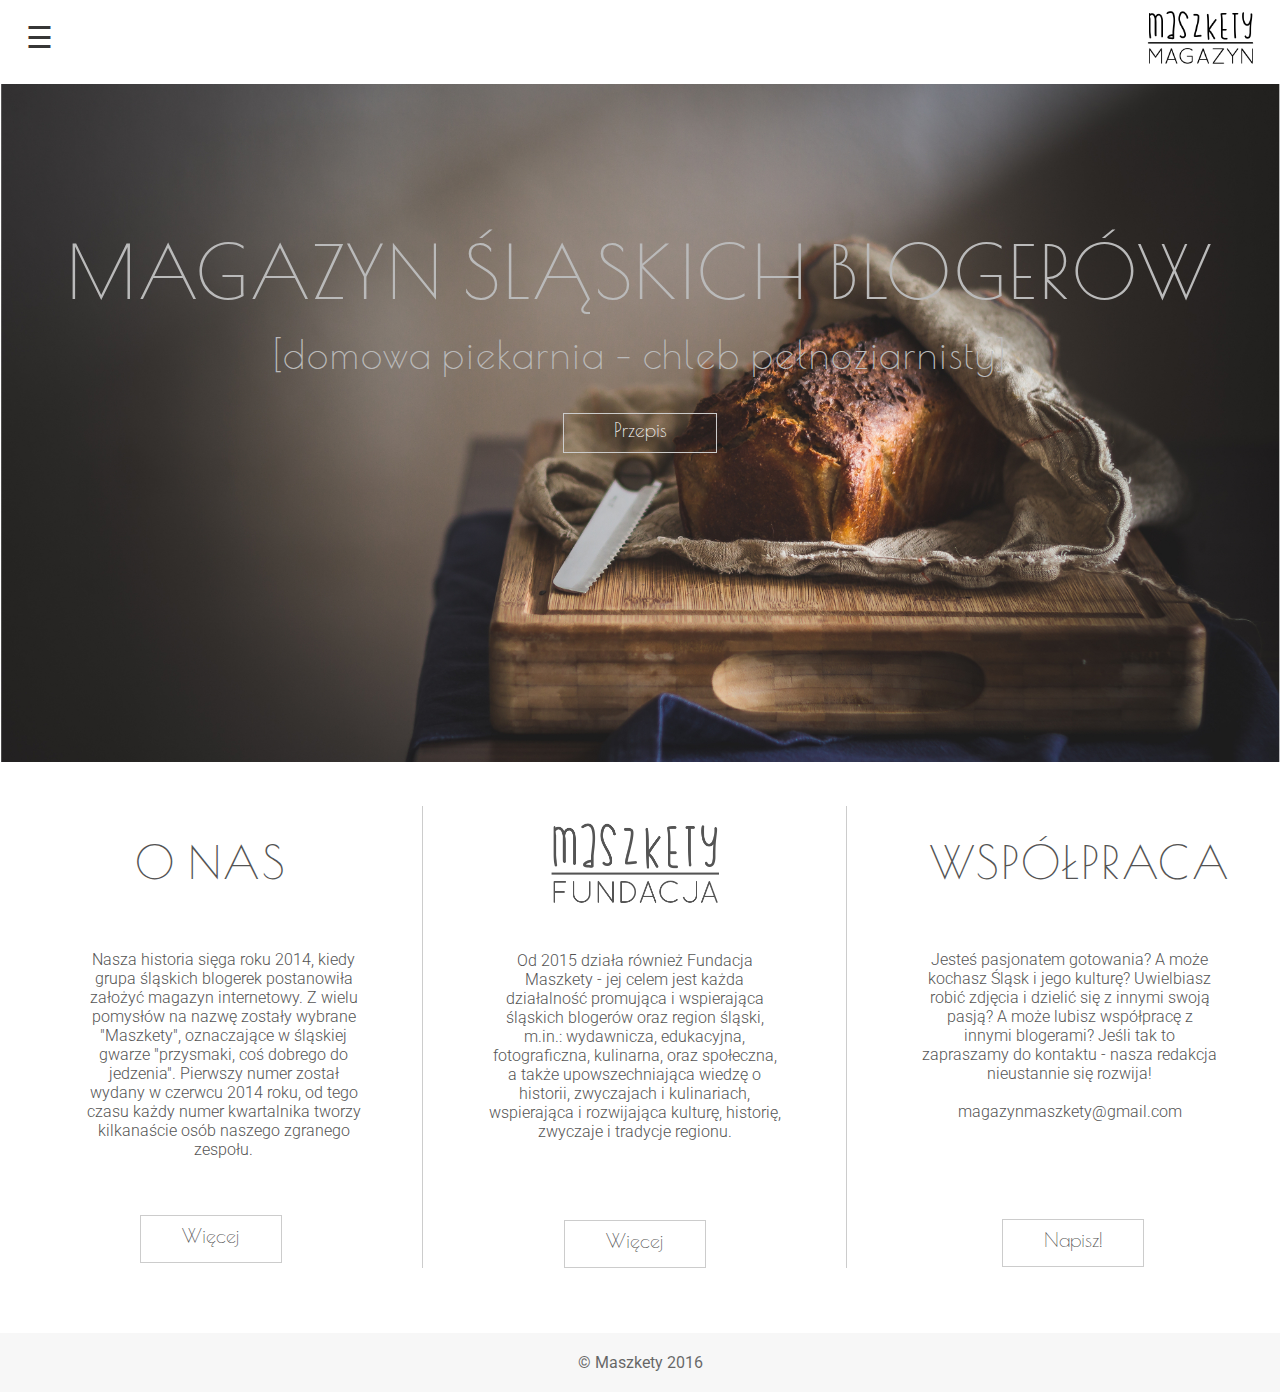
<file: index.html>
<!DOCTYPE html>
<html lang="pl-PL">
	<head>
		<meta charset="UTF-8">
		<title> Maszkety - magazyn śląskich blogerów </title>
		<meta name="description" content="Lokalne i sezonowe przepisy, a do tego co nieco o historii i kulturze Śląska.">
		<meta name="keywords" content="Magazyn Maszkety, Maszkety, śląscy blogerzy, Śląsk">
		<meta name="author" content="Katarzyna Godlewska">
		<link href='https://fonts.googleapis.com/css?family=Roboto:400,100,300,100italic,300italic,400italic&subset=latin,latin-ext,cyrillic' rel='stylesheet' type='text/css'>
		<link href='https://fonts.googleapis.com/css?family=Poiret+One|Lato&subset=latin,latin-ext' rel='stylesheet' type='text/css'>
		<link rel="stylesheet" href="index.css" type="text/css">
	</head>
	
	<body>

		<header id="header" role="banner">
		<div id="site-banner">
	
			<!-- Logo -->
			<div id="logo">
			<a class="site-logo" href="http://magazynmaszkety.pl" rel="home"><img src="images/logo.png" alt="logo"></a>

			</div>

			<!-- Menu główne -->

			<a href="javascript:void(0);" class="rwd-icon" onclick="responsiveFunction()">☰</a>
			<nav class="main-navigation">
			<ul class="main-menu" id="main-nav">
				
				<li class="menu-item1"><a href="link_main">Główna</a></li>
				<li class="menu-item2"><a href="link_magazine">Magazyn</a></li>
				<li class="menu-item3"><a href="link_fundation">Fundacja</a></li>
				<li class="menu-item4"><a href="link_blog">Blog </a></li>
				<li class="menu-item5"><a href="link_about">Zespół</a></li>
				<li class="menu-item6"><a href="mailto:magazynmaszkety@gmail.com">Kontakt</a></li>
				
				
			</ul>
			</nav>

			<!-- Menu social media -->
			<nav class="social-navigation">
			<ul class="social-menu">

				<li class="social-item2"><a href="link_instagram"><img src="images/icon_insta.png" alt="logo"></a></li>
				<li class="social-item3"><a href="mailto: magazynmaszkety@gmail.com"><img src="images/icon_mail.png" alt="logo"></a></li>
				<li class="social-item1"><a href="link_facebook"><img src="images/icon_fb.png" alt="logo"></a></li>
			</ul>
			</nav>


		
		</div>

		<script>
			function responsiveFunction() {
    			var x = document.getElementById("main-nav");
   				 if (x.className === "main-menu") {
       				 x.className += " responsive";} 

       			else {
       				 x.className = "main-menu";
   					 }
}
</script>
		</header>

		<!-- Zdjęcie oraz teksty na nim -->
		<div class="content">
			<div class="photo-content">
			<img id="background" src="images/background.jpg" alt="background">

			<p class="main-text"> 
			<span class="magazine-title">MAGAZYN ŚLĄSKICH BLOGERÓW </span>
			<br> 
			<br>

			<span class="recipie-title">[domowa piekarnia - chleb pełnoziarnisty]</span>
			
			<br>
			<br>
			<a href="link_recipie" class="recipie-button">Przepis</a>
			</p>
			</div>
		</div>

		<!-- Trzy kolumny -->

		<div class="content-columns">
		
			<div class="about">

				<p class="about-column">

				<span class="about-title">O NAS</span>
				<br>
				<br>
				<span class="about-text"> Nasza historia sięga roku 2014, kiedy grupa śląskich blogerek postanowiła założyć magazyn internetowy. Z wielu pomysłów na nazwę zostały wybrane "Maszkety", oznaczające w śląskiej gwarze "przysmaki, coś dobrego do jedzenia". Pierwszy numer został wydany w czerwcu 2014 roku, od tego czasu każdy numer kwartalnika tworzy kilkanaście osób naszego zgranego zespołu. </span>
				<br>
				<br>
				<a href="link_about" class="about-button">Więcej</a>

				</p>
			
			</div>

			<div class="fundation">
			
				<a class="fundation-logo" rel="home"><img src="images/logo_fundacja.png" alt="logo_fundacja"></a>

				<p class="fundation-text">

				Od 2015 działa również Fundacja Maszkety - jej celem jest każda działalność promująca i wspierająca śląskich blogerów oraz region śląski, m.in.: wydawnicza, edukacyjna, fotograficzna, kulinarna, oraz społeczna, a także upowszechniająca wiedzę o historii, zwyczajach i kulinariach, wspierająca i rozwijająca kulturę, historię, zwyczaje i tradycje regionu.
				<br>
				<br>
				<a href="link_fundation" class="fundation-button">Więcej</a>

				</p>

			</div>

			<div class="cooperation">
			
				<p class="cooperation-column">

				<span class="cooperation-title"> WSPÓŁPRACA </span>
				<br>
				<br>
				<span class="cooperation-text"> Jesteś pasjonatem gotowania? A może kochasz Śląsk i jego kulturę? Uwielbiasz robić zdjęcia i dzielić się z innymi swoją pasją? A może lubisz współpracę z innymi blogerami? Jeśli tak to zapraszamy do kontaktu - nasza redakcja nieustannie się rozwija! <br><br>
				magazynmaszkety@gmail.com </span>
				
				<br>
				<a href="mailto:magazynmaszkety@gmail.com" class="cooperation-button">Napisz!</a>

				</p>

			</div>

		</div>


		
	</body>

	<footer id="footer">
		<div id="site-footer">
			<nav class="footer-navigation">
			<ul class="footer-menu">
				
				<li class="footer-item1"><a href="link_main">Główna</a></li>
				<li class="footer-item2"><a href="link_magazine">Magazyn</a></li>
				<li class="footer-item3"><a href="link_fundation">Fundacja</a></li>
				<li class="footer-item4"><a href="link_blog">Blog </a></li>
				<li class="footer-item5"><a href="link_about">Zespół</a></li>
				<li class="footer-item6"><a href="link_contact">Kontakt</a></li>
			</ul>
			</nav>

			<p id="copyrights"> © Maszkety 2016 </p>
		</div>
	</footer>
	
</html>
</file>
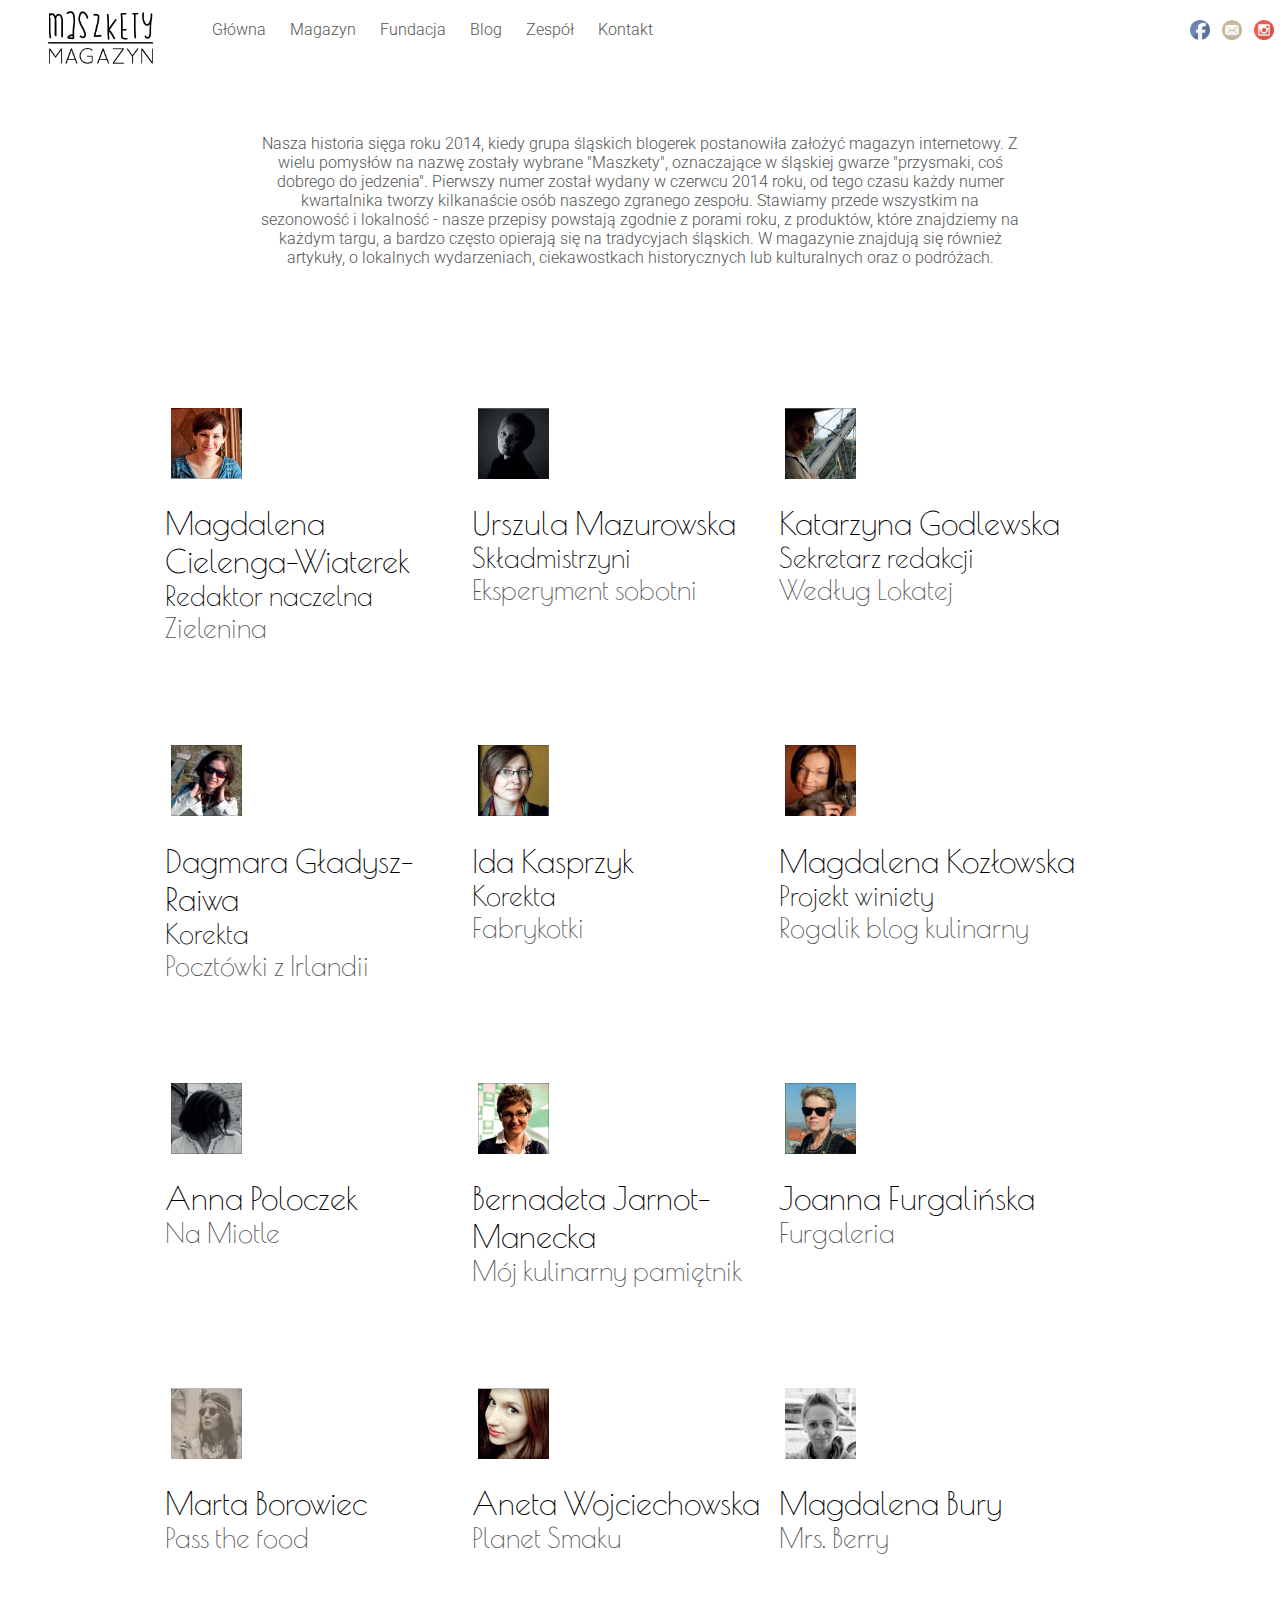
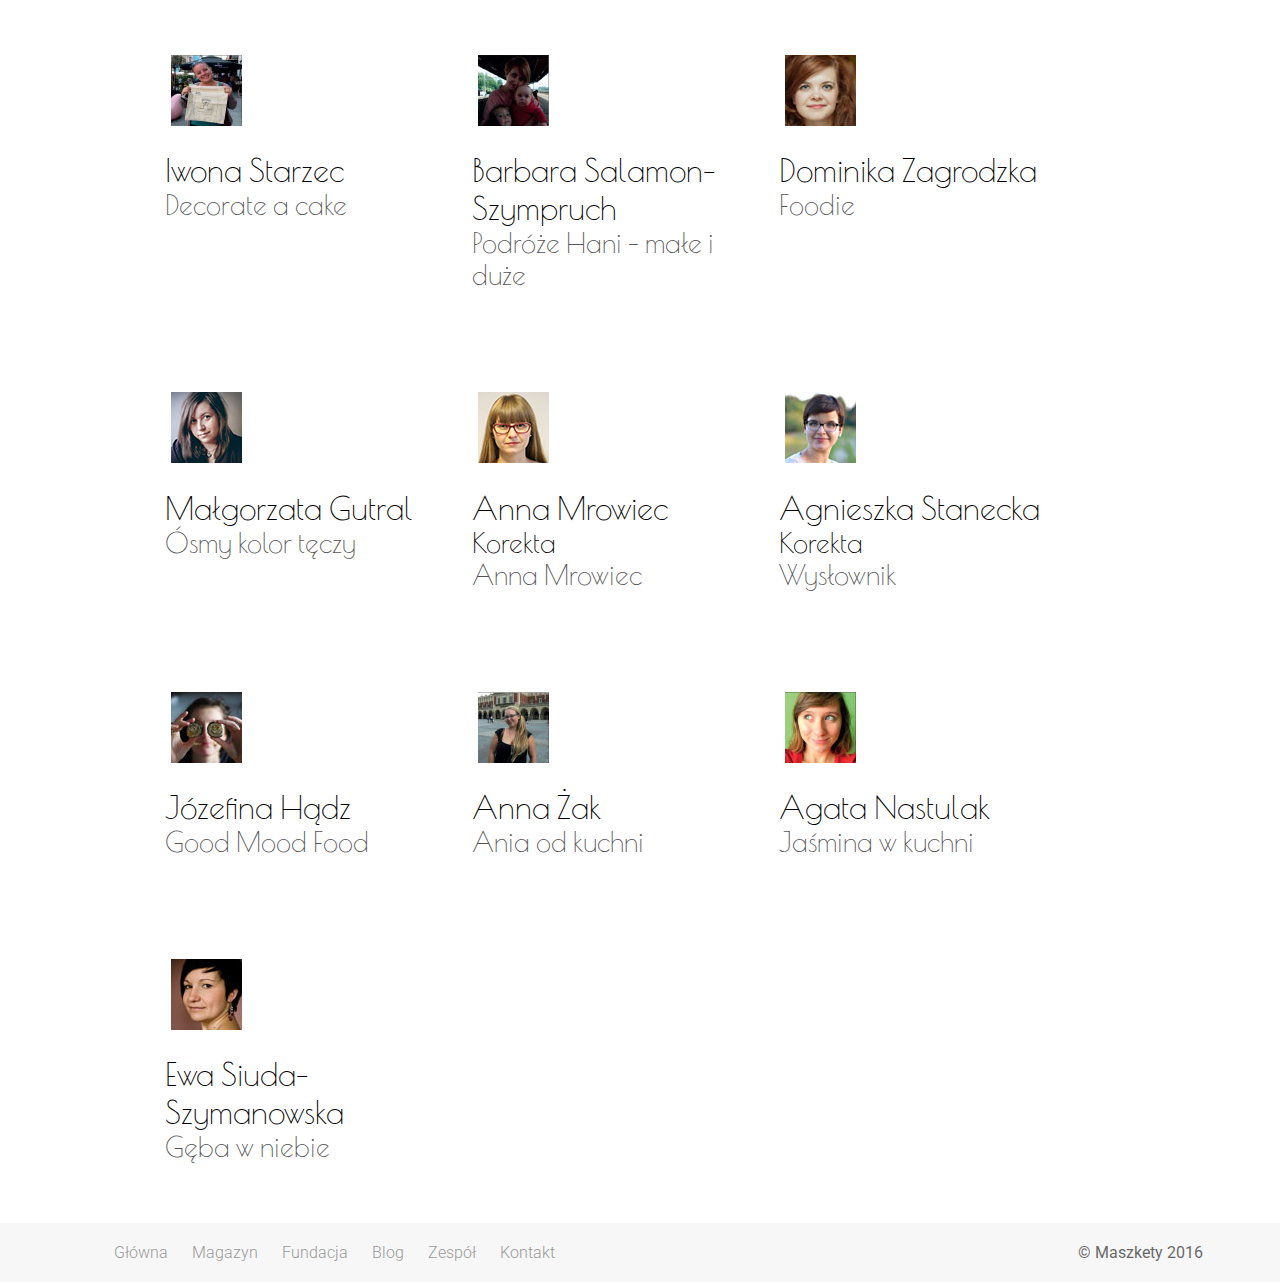
<file: about.html>
<!DOCTYPE html>
<html lang="pl-PL">
	<head>
		<meta charset="UTF-8">
		<title> Maszkety - magazyn śląskich blogerów </title>
		<meta name="description" content="Nasze numery.">
		<meta name="keywords" content="Magazyn Maszkety, Maszkety, śląscy blogerzy, Śląsk">
		<meta name="author" content="Katarzyna Godlewska">
		<link href='https://fonts.googleapis.com/css?family=Roboto:400,100,300,100italic,300italic,400italic&subset=latin,latin-ext,cyrillic' rel='stylesheet' type='text/css'>
		<link href='https://fonts.googleapis.com/css?family=Poiret+One|Lato&subset=latin,latin-ext' rel='stylesheet' type='text/css'>
		<link rel="stylesheet" href="about.css" type="text/css">
	</head>


	<body>

		<header id="header" role="banner">
		<div id="site-banner">
	
			<!-- Logo -->
			<div id="logo">
			<a class="site-logo" href="http://magazynmaszkety.pl" rel="home"><img src="images/logo.png" alt="logo"></a>

			</div>

			<!-- Menu główne -->

			<button class="rwd-icon" onclick="responsiveFunction()">☰</button>
			<nav class="main-navigation">
			<ul class="main-menu" id="main-nav">
				
				<li class="menu-item1"><a href="link_main">Główna</a></li>
				<li class="menu-item2"><a href="link_magazine">Magazyn</a></li>
				<li class="menu-item3"><a href="link_fundation">Fundacja</a></li>
				<li class="menu-item4"><a href="link_blog">Blog </a></li>
				<li class="menu-item5"><a href="link_about">Zespół</a></li>
				<li class="menu-item6"><a href="mailto:magazynmaszkety@gmail.com">Kontakt</a></li>
				
				
			</ul>
			</nav>

			<!-- Menu social media -->
			<nav class="social-navigation">
			<ul class="social-menu">

				<li class="social-item2"><a href="link_instagram"><img src="images/icon_insta.png" alt="logo"></a></li>
				<li class="social-item3"><a href="mailto: magazynmaszkety@gmail.com"><img src="images/icon_mail.png" alt="logo"></a></li>
				<li class="social-item1"><a href="link_facebook"><img src="images/icon_fb.png" alt="logo"></a></li>
			</ul>
			</nav>


		
		</div>

		<script>
			function responsiveFunction() {
    			var x = document.getElementById("main-nav");
   				 if (x.className === "main-menu") {
       				 x.className += " responsive";} 

       			else {
       				 x.className = "main-menu";
   					 }
			}
		</script>
		</header>

	<body>

	<div class="full-text">

		Nasza historia sięga roku 2014, kiedy grupa śląskich blogerek postanowiła założyć magazyn internetowy. Z wielu pomysłów na nazwę zostały wybrane "Maszkety", oznaczające w śląskiej gwarze "przysmaki, coś dobrego do jedzenia". Pierwszy numer został wydany w czerwcu 2014 roku, od tego czasu każdy numer kwartalnika tworzy kilkanaście osób naszego zgranego zespołu.
		Stawiamy przede wszystkim na sezonowość i lokalność - nasze przepisy powstają zgodnie z porami roku, z produktów, które znajdziemy na każdym targu, a bardzo często opierają się na tradycyjach śląskich. W magazynie znajdują się również artykuły, o lokalnych wydarzeniach, ciekawostkach historycznych lub kulturalnych oraz o podróżach. 
		
	</div>
	
	<div class="grid">

		<div class="bp-col-push-1-8 bp-col-1-4">

			<button class="image" onclick="toggleFunction('text-MagdaCW')"><img src="images/team/magda_cielenga.jpg" alt="Magda"></button>
		
			<h1 class="name"> Magdalena Cielenga-Wiaterek</h1>
			<h2 class="position"> Redaktor naczelna</h2>
			<a href="http://zielenina.blogspot.com" class="address">Zielenina</a>
			<p id="text-MagdaCW"> Gliwiczanka, Ślązaczka z dziada, pradziada. Wegetarianka od wielu lat. Prowadzi warsztaty kulinarne dla dzieci i dorosłych. </p>

		</div>

		<div class="bp-col-push-1-8 bp-col-1-4">

			<button class="image" onclick="toggleFunction('text-UlaM')"><img src="images/team/urszula.jpg" alt="Ula"></button>

			<h1 class="name"> Urszula Mazurowska</h1>
			<h2 class="position"> Składmistrzyni</h2>
			<a href="http://eksperymentsobotni.blox.pl/" class="address">Eksperyment sobotni </a>
			<p id="text-UlaM"> Wielbicielka zapachu farby drukarskiej, upcyclingu, ładnie wydanych książek oraz smaków nieoczywistych. </p>



		</div>

		<div class="bp-col-push-1-8 bp-col-1-4">

			<button class="image" onclick="toggleFunction('text-KasiaG')"><img src="images/team/katarzyna_griksa.jpg" alt="Kasia"></button>

			<h1 class="name"> Katarzyna Godlewska</h1>
			<h2 class="position"> Sekretarz redakcji</h2>

			<a href="http://wedlug-lokatej.blogspot.com" class="address">Według Lokatej </a>
			<p id="text-KasiaG">Miłośniczka dobrze parzonej kawy. Nie boi się wyzwań i lubi próbować nowych rzeczy, od azjatyckich potraw do sportów ekstremalnych. </p>

		</div>

	</div>

	<div class="grid">

		<div class="bp-col-push-1-8 bp-col-1-4">

			<button class="image" onclick="toggleFunction('text-DagaG')"><img src="images/team/Dagmara_gladysz.jpg" alt="Daga"></button>

			<h1 class="name"> Dagmara Gładysz-Raiwa </h1>
			<h2 class="position">Korekta </h2>
			<a href="http://pocztowkizirlandii.wordpress.com/" class="address">Pocztówki z Irlandii</a>
			<p id="text-DagaG"> Filolog, która została kucharzem.Z miłości wyemigrowała do Irlandii. Kocha, gotuje, haftuje, zaś w wolnych chwilach uczy Irlandczyków języka polskiego. </p>


		</div>

		<div class="bp-col-push-1-8 bp-col-1-4">

			<button class="image" onclick="toggleFunction('text-IdaK')"><img src="images/team/idakasprzyk.jpg" alt="Ida"></button>

			<h1 class="name"> Ida Kasprzyk </h1>
			<h2 class="position"> Korekta </h2>
			<a href="http://www.fabrykotki.pl/" class="address">Fabrykotki </a>
			<p id="text-IdaK"> Człowiek-orkiestra, czasami tylko gubi gdzieś dyrygenta. Maluje na koszulkach, rymuje, redaguje, fotografuje, śpiewa. Z wykształcenia polonistka, z wyboru mama, prywatnie leń i prostak. </p>


		</div>

		<div class="bp-col-push-1-8 bp-col-1-4">

			<button class="image" onclick="toggleFunction('text-MagdaK')"><img src="images/team/magdalena_kozlowska.jpg" alt="Magda"></button>

			<h1 class="name"> Magdalena Kozłowska </h1>
			<h2 class="position"> Projekt winiety </h2>
			<a href="http://www.rogalikblog.pl/" class="address">Rogalik blog kulinarny </a>
			<p id="text-MagdaK">Celebrowanie wspólnych posiłków to dla niej ważna część codziennego życia. Z wykształcenia magister sztuki, z zamiłowania fotograf, prywatnie szczęśliwa mama. </p>


		</div>
		

	</div>


	<div class="grid">

		<div class="bp-col-push-1-8 bp-col-1-4">

			<button class="image" onclick="toggleFunction('text-AniaP')"><img src="images/team/ania_poloczek.jpg" alt="Ania"></button>

			<h1 class="name"> Anna Poloczek </h1>
			<a href="http://namiotle.pl" class="address">Na Miotle </a>
			<p id="text-AniaP"> Ania to bohaterka naszego letniego numeru. Więcej informacji o jej pasjach znajdziecie na stronach magazynu. </p>


		</div>

		<div class="bp-col-push-1-8 bp-col-1-4">

			<button class="image" onclick="toggleFunction('text-Berni')"><img src="images/team/bernadetta.jpg" alt="Bernadeta"></button>

			<h1 class="name"> Bernadeta Jarnot-Manecka </h1>
			<a href="http://mojkulinarnypamietnik.blogspot.com/" class="address">Mój kulinarny pamiętnik </a>
			<p id="text-Berni">Gotuje, bo to jest coś, co sprawia, że życie nabiera barw. Największą radość sprawia jej, gdy córka po zjedzeniu całuje ją w policzek i mówi „Mami, to było pyszne”.</p>


		</div>

		<div class="bp-col-push-1-8 bp-col-1-4">

			<button class="image" onclick="toggleFunction('text-AsiaF')"><img src="images/team/furgalinska.jpg" alt="Asia"></button>

			<h1 class="name"> Joanna Furgalińska </h1>
			<a href="http://www.furgaleria.pl/blog" class="address">Furgaleria </a>
			<p id="text-AsiaF"> Urodzona w Katowicach autorka ilustracji do kilkudziesięciu książek. Wydała kilka autorskich książek dla dzieci oraz „Ślónsko godka – ilustrowany słownik dla Hanysów i Goroli”. </p>


		</div>



	</div>

	<div class="grid">

		<div class="bp-col-push-1-8 bp-col-1-4">

			<button class="image" onclick="toggleFunction('text-MartaB')"><img src="images/team/marta_borowiec.jpg" alt="Marta"></button>

			<h1 class="name"> Marta Borowiec </h1>
			<a href="http://pass-the-food.blogspot.com/" class="address">Pass the food </a>
			<p id="text-MartaB"> Marudzi ponad miarę, ale wszystko, co robi, stara się robić na 100%. Dzień bez koktajlu owocowego i kostki czekolady uważa za stracony.</p>


		</div>

		<div class="bp-col-push-1-8 bp-col-1-4">

			<button class="image" onclick="toggleFunction('text-AnetaW')"><img src="images/team/aneta_wojciechowska.jpg" alt="Aneta"></button>

			<h1 class="name"> Aneta Wojciechowska </h1>
			<a href="http://www.planeta-smaku.pl/" class="address">Planet Smaku</a>
			<p id="text-AnetaW">Nieustanna poszukiwaczka nowych smaków, miejsc i wrażeń. Przeciwniczka rutyny zarówno w życiu, jak i w kuchni. </p>


		</div>

		<div class="bp-col-push-1-8 bp-col-1-4">

			<button class="image" onclick="toggleFunction('text-MagdaB')"><img src="images/team/magdalena_scibor.jpg" alt="Magda"></button>

			<h1 class="name"> Magdalena Bury </h1>
			<a href="http://mrs-berry.blogspot.com/" class="address">Mrs. Berry </a>
			<p id="text-MagdaB">Z przypadku urzędniczka, z pasji fotograf kulinarny i szef własnej kuchni. Lubi eksperymenty kulinarne, ale o sprawdzonych przepisach nie zapomina i często do nich wraca. Nadmiernie używa (i spożywa!) orzechy i cynamon.</p>


		</div>


	</div>



	<div class="grid">

		<div class="bp-col-push-1-8 bp-col-1-4">

			<button class="image" onclick="toggleFunction('text-IwonaS')"><img src="images/team/iwona.jpg" alt="Iwona"></button>

			<h1 class="name"> Iwona Starzec </h1>
			<a href="http://decorate-a-cake.blogspot.com/" class="address">Decorate a cake </a>
			<p id="text-IwonaS"> Robi to, co kocha, i oddaje się temu bez reszty. Ma wiele marzeń, które ma w planach spełnić. Zawsze wesoła i uśmiechnięta, uwielbia ludzi, a oni uwielbiają ją! </p>


		</div>

		<div class="bp-col-push-1-8 bp-col-1-4">

			<button class="image" onclick="toggleFunction('text-Basia')"><img src="images/team/basia_szympruch.jpg" alt="Basia"></button>

			<h1 class="name"> Barbara Salamon-Szympruch </h1>
			<a href="http://www.podrozehani.pl/" class="address">Podróże Hani - małe i duże</a>
			<p id="text-Basia">Żona Kamila, mama Hani i Huberta. Zawodowo związana z turystyką, dlatego też w wolnych chwilach stara się pokazać dzieciakom wszystkie ciekawe miejsca w okolicy i nie tylko.</p>


		</div>

		<div class="bp-col-push-1-8 bp-col-1-4">

			<button class="image" onclick="toggleFunction('text-Dominika')"><img src="images/team/dominika_zagrodzka.jpg" alt="Dominika"></button>

			<h1 class="name"> Dominika Zagrodzka </h1>
			<a href="http://foodie.blog.onet.pl/" class="address">Foodie</a>
			<p id="text-Dominika"> Więcej czyta niż gotuje; zawsze gotowa do dyskusji o tym, co przed chwilą zjadła. Wielbicielka kruchego ciasta.</p>

		</div>

		
	</div>

	

	<div class="grid">

		<div class="bp-col-push-1-8 bp-col-1-4">

			<button class="image" onclick="toggleFunction('text-GosiaG')"><img src="images/team/gosiagutral.jpg" alt="Gosia"></button>

			<h1 class="name"> Małgorzata Gutral </h1>
			<a href="http://osmykolorteczy.blog.pl/" class="address">Ósmy kolor tęczy </a>
			<p id="text-GosiaG"> Niepoprawna marzycielka, kochająca dobrą książkę, kawę i zachody słońca nad morzem. Miłośniczka domowej, sezonowej kuchni i gotowania wspólnie z dziećmi. </p>


		</div>

		<div class="bp-col-push-1-8 bp-col-1-4">

			<button class="image" onclick="toggleFunction('text-AniaM')"><img src="images/team/annamrowiec.jpg" alt="Ania"></button>

			<h1 class="name"> Anna Mrowiec </h1>
			<h2 class="position">Korekta</h2>
			<a href="https://www.facebook.com/anna.mrowiec.969" class="address">Anna Mrowiec </a>
			<p id="text-AniaM">Lyszczanka, mieszka i pracuje w Zabrzu. Czyta, słucha, ogląda. W wolnych chwilach także piecze lub gotuje. </p>


		</div>

		<div class="bp-col-push-1-8 bp-col-1-4">

			<button class="image" onclick="toggleFunction('text-Agnieszka')"><img src="images/team/agnieszka_sanecka.jpg" alt="Agnieszka"></button>

			<h1 class="name"> Agnieszka Stanecka </h1>
			<h2 class="position">Korekta</h2>
			<a href="http://wyslownik.blogspot.com/" class="address">Wysłownik </a>
			<p id="text-Agnieszka">Człowiek o wielu twarzach: filolog, korektor, weganka, wielbicielka kotów, a po godzinach grafomanka i czytelniczka.</p>


		</div>


	</div>

	<div class="grid">

		<div class="bp-col-push-1-8 bp-col-1-4">

			<button class="image" onclick="toggleFunction('text-Jozefina')"><img src="images/team/jozefina.jpg" alt="Józefina"></button>

			<h1 class="name"> Józefina Hądz </h1>
			<a href="http://goodmoodfood-goodmoodfood.blogspot.com/" class="address">Good Mood Food </a>
			<p id="text-Jozefina">Matka dzieciom, żona mężowi. Mól książkowy i hummusożerca. Uwielbia zapach drożdży o poranku, kocha morze</p>


		</div>

		<div class="bp-col-push-1-8 bp-col-1-4">

			<button class="image" onclick="toggleFunction('text-AniaZ')"><img src="images/team/anna_labonska.jpg" alt="Ania"></button>

			<h1 class="name"> Anna Żak </h1>
			<a href="http://ania-od-kuchni.blog.pl/" class="address">Ania od kuchni </a>
			<p id="text-AniaZ">Jest wierną miłośniczką Śląska i Ślązaków oraz kultywuje na co dzień górnośląskie tradycje. Zwolenniczka kuchni smacznej, zdrowej i nieskomplikowanej.</p>


		</div>

		<div class="bp-col-push-1-8 bp-col-1-4">

			<button class="image" onclick="toggleFunction('text-AgataN')"><img src="images/team/agata.jpg" alt="Agata"></button>

			<h1 class="name"> Agata Nastulak </h1>
			<a href="http://dreamytaste.blogspot.com/" class="address">Jaśmina w kuchni </a>
			<p id="text-AgataN">Zainteresowana kuchniami świata, zwłaszcza indyjską. Miłośniczka zielonej herbaty i dobrej książki. Osoba skromna, zawsze uśmiechnięta i ciekawa świata. </p>


		</div>


	</div>

	<div class="grid">

		<div class="bp-col-push-1-8 bp-col-1-4">

			<button class="image" onclick="toggleFunction('text-EwaS')"><img src="images/team/ewa_siuda.jpg" alt="Ewa"></button>

			<h1 class="name"> Ewa Siuda-Szymanowska </h1>
			<a href="http://gebawniebie.blogspot.com/" class="address">Gęba w niebie </a>
			<p id="text-EwaS">Piecze, gotuje, pisze, śpiewa, odkrywa świat z małym człowiekiem. Uwielbia czekoladę i dobre filmy. </p>


		</div>

	</div>

	<script>
               function toggleFunction(textId){
                   var div = document.getElementById(textId);
                   
                   if (div.style.display =="inline-block"){
                       div.style.display = "none";
                       return;
                   }
                   div.style.display ="inline-block";
             }
           </script>


	</body>


	<footer id="footer">
		<div id="site-footer">
			<nav class="footer-navigation">
			<ul class="footer-menu">
				
				<li class="footer-item1"><a href="link_main">Główna</a></li>
				<li class="footer-item2"><a href="link_magazine">Magazyn</a></li>
				<li class="footer-item3"><a href="link_fundation">Fundacja</a></li>
				<li class="footer-item4"><a href="link_blog">Blog </a></li>
				<li class="footer-item5"><a href="link_about">Zespół</a></li>
				<li class="footer-item6"><a href="link_contact">Kontakt</a></li>
			</ul>
			</nav>

			<p id="copyrights"> © Maszkety 2016 </p>
		</div>
	</footer>


</html>
</file>
<file: index.css>
body {

	display: inline-block;
	margin: 0px;
	text-align: center;
	width: 100%;
	box-sizing: border-box;
	
}

/* Nagłówek */

#header {

	width: 100%;
	padding: 10 20;
	display: inline-block;
	clear: both;
	overflow: auto;
	box-sizing: border-box;

}

/* Logo */

	.logo, .main-navigation, .footer-navigation {

		display: inline-block;
		float: left;
	}

		.site-logo img {

			height: 80px;
			float: left;
			padding: 0 20px;
			display: inline-block;
	
		}

/* Menu główne*/

		.main-navigation ul {

			width: 100%;
			padding: 0;
			margin: 0;
			list-style: none;
			float: left;
			display: inline-block;
	
		}

		.rwd-icon {

			display: none;
		}

		.menu-item1, .menu-item2,
		.menu-item3, .menu-item4,
		.menu-item5, .menu-item6 {

			display: inline-block;
			float: left;
		}

			.menu-item1 a, .menu-item2 a,
			.menu-item3 a, .menu-item4 a,
			.menu-item5 a, .menu-item6 a {

				float: left;
				text-align: left;
				font-size: 100%;
				font-weight: 300;
				font-family: Roboto, sans-serif;
				color: #545454;
				padding: 20px 12px;
				text-decoration: none;
				display: inline-block;

			}

			.menu-item1 a:hover, .menu-item2 a:hover,
			.menu-item3 a:hover, .menu-item4 a:hover,
			.menu-item5 a:hover, .menu-item6 a:hover {

				color: #B4CED6;

			}

	@media only screen and (max-width: 1280px) {

		.logo, .site-logo img {

			float: right;
			padding: 0px;
		}

		.menu-item1, .menu-item2,
		.menu-item3, .menu-item4,
		.menu-item5, .menu-item6 {

			display: none;
		}

		.rwd-icon {

			float: left;
			display: block;
			margin-top: 2.2vh;
			margin-left: 2vw;
			text-decoration: none;
			color: #363636;
			font-size: 30px;
		}


		.main-menu.responsive {

			position: relative;

		}

		.main-menu.responsive .rwd-icon {

			position: absolute;
			right: 0;
			top: 0;
		}	

		.main-menu.responsive .menu-item1 {

			float: none;
			display: block;
			margin-left: -30px;
			
		}

		.main-menu.responsive .menu-item2,
		.main-menu.responsive .menu-item3,
		.main-menu.responsive .menu-item4,
		.main-menu.responsive .menu-item5,
		.main-menu.responsive .menu-item6 {

			float: none;
			display: block;
			margin-left: -30px;
		
		}

		.main-menu.responsive .menu-item1 a {

			display: block;
			text-align: left;
			bottom: 15px;
			margin-top: 60px;
			padding: 5px;
			

		}


		.main-menu.responsive .menu-item2 a,
		.main-menu.responsive .menu-item3 a,
		.main-menu.responsive .menu-item4 a,
		.main-menu.responsive .menu-item5 a,
		.main-menu.responsive .menu-item6 a {

			display: block;
			text-align: left;
			bottom: 15px;
			top: 10px;
			padding: 5px;
		}
		

	}

/*Menu social media */

	.social-navigation {
		float: right;
		display: inline-block;
	}

		.social-navigation ul {

			width: 100%;
			padding: 0;
			margin: 0;
			list-style: none;
			float: right;
			display: inline-block;
	
		}


		.social-item1, .social-item2,
		.social-item3 {

			display: inline-block;
			float: right;
		}


			.social-item1 a img, .social-item2 a img,
			.social-item3 a img {

				float: right;
				padding: 20px 6px;
				display: inline-block;
				height: 20px;

			}

	@media only screen and (max-width: 1280px) {

			.social-item1 a img, .social-item2 a img,
			.social-item3 a img {

				display: none;
			}
			}


/* Zdjęcie oraz napisy na nim */

	.photo-content {

		text-align: center;
		width: 100%;
		position: relative;
		box-sizing: border-box;
	}


		.photo-content #background{

			width: 100%;
			margin-right: -5px;
			margin-left: -5px;
			height: auto;
		}


		.main-text {
			position: absolute;
			top: 10vw;
			text-align: center;
			margin-left: auto;
			margin-right: auto;
			width: 100%;
		}

			.main-text span.magazine-title {

				font-weight: 300;
				font-family: Poiret One, sans-serif;
				color: #BABABA;
				letter-spacing: 0.2vw;
				word-wrap: break-word;
				font-size: 5.8vw;
			
			}

			.main-text span.recipie-title {

				font-size: 3vw;
				font-weight: 300;
				font-family: Poiret One, sans-serif;
				color: #BABABA;
				letter-spacing: 0.15vw;
				word-wrap: break-word;
			}


			/* Przycisk do przepisu*/

			.main-text .recipie-button {

				display: inline-block;
				border: 0.1vw solid #cccccc;
				font-family: Poiret One, sans-serif;
				height: 2.2vw;
				width: 10vw;
				text-align: center;
	            padding: 0.4vw 0.9vw;
	            margin-top: 2vh;

			}

			.main-text a.recipie-button {

				text-decoration: none;
				color: #FFFFFF;
				font-size: 1.5vw;
			}

			.main-text a.recipie-button:hover {

				background-color: #CCCCCC;
				filter:alpha(opacity=60); /*IE*/
				opacity: 0.6;
	            -moz-opacity:0.6; /*Old MF*/
			}


	/* Trzy kolumny */

	.content-columns {

		margin-top: 40px;
		width: 100%;
		margin-bottom: 20px;
	}

		/* O nas */

		.about {

			position: relative;
			float: left;
			display: inline-block;
			width: 33%;
		}



		.about-column .about-title {

				width: 60%;
				font-family: Poiret One, sans-serif;
				font-size: 45px;
				text-align: center;
				margin-top: 40px;
				letter-spacing: 2px;
				font-weight: 300;
				line-height: 80px;
				color: #545454;


			}

			.about-text {

				width: 68%;
				margin-left: 80px;
				margin-top: 30px;
				text-align: center;
				font-family: Roboto, sans-serif;
				font-size: 16px;
				font-weight: 300;
				display: block;
				color: #545454;
			}

			/* Przycisk do Zespół*/

			.about-column .about-button {

				display: inline-block;
				border: 1px solid #cccccc;
				font-family: Poiret One, sans-serif;
				height: 30px;
				width: 120px;
				text-align: center;
	            padding: 8px 10px;
	            margin-top: 20px;
			}

			.about-column a.about-button {

				text-decoration: none;
				color: #545454;
				font-size: 20px;
			}

			.about-column a.about-button:hover {

				background-color: #CCCCCC;
				filter:alpha(opacity=60); /*IE*/
				opacity: 0.6;
	            -moz-opacity:0.6; /*Old MF*/
			}



		/* Fundacja */

		.fundation {

			position: relative;
			float: left;
			border-top: none;
			border-left: 1px solid #CCCCCC;
			border-bottom: none;
			border-right: 1px solid #CCCCCC;
			display: inline-block;
			width: 33%;
		
		}

			.fundation-logo img {

				margin: auto;
				width: 60%;

			}


			.fundation-text {

				width: 70%;
				margin: auto;
				text-align: center;
				font-family: Roboto, sans-serif;
				font-size: 16px;
				font-weight: 300;
				color: #545454;
				margin-top: 15px;

			}

			/* Przycisk do Fundacja*/

			.fundation-text .fundation-button {

				display: inline-block;
				border: 1px solid #cccccc;
				font-family: Poiret One, sans-serif;
				height: 30px;
				width: 120px;
				text-align: center;
	            padding: 8px 10px;
	            margin-top: 60px;

			}

			.fundation-text a.fundation-button {

				text-decoration: none;
				color: #545454;
				font-size: 20px;
			}

			.fundation-text a.fundation-button:hover {

				background-color: #CCCCCC;
				filter:alpha(opacity=60); /*IE*/
				opacity: 0.6;
	            -moz-opacity:0.6; /*Old MF*/
			}


		/* Współpraca */

		.cooperation {

			position: relative;
			float: left;
			display: inline-block;
			width: 33%;
		}

			.cooperation-column .cooperation-title {

				width: 60%;
				font-family: Poiret One, sans-serif;
				font-size: 45px;
				text-align: center;
				margin-top: 40px;
				letter-spacing: 2px;
				font-weight: 300;
				line-height: 80px;
				color: #545454;
				margin-left: 45px;


			}

			.cooperation-text {

				width: 70%;
				margin-left: 75px;
				text-align: center;
				font-family: Roboto, sans-serif;
				font-size: 16px;
				font-weight: 300;
				display: block;
				color: #545454;
				margin-top: 30px;
			}

			/* Przycisk do Współpraca*/

			.cooperation-column .cooperation-button {

				display: inline-block;
				border: 1px solid #cccccc;
				font-family: Poiret One, sans-serif;
				height: 30px;
				width: 120px;
				text-align: center;
	            padding: 8px 10px;
	            margin-top: 80px;
	            margin-left: 30px;

			}

			.cooperation-column a.cooperation-button {

				text-decoration: none;
				color: #545454;
				font-size: 20px;
			}

			.cooperation-column a.cooperation-button:hover {

				background-color: #CCCCCC;
				filter:alpha(opacity=60); /*IE*/
				opacity: 0.6;
	            -moz-opacity:0.6; /*Old MF*/
			}

	@media only screen and (max-width: 1255px) {

		.fundation {

			border-right: none;
		}
	}

	@media only screen and (max-width: 1280px) {

		.content-column {

			width: 80%;
		}
	}			




			/* Stopka */

		#footer {

			width: 100%;
			display: inline-block;
			clear: both;
			overflow: auto;
			box-sizing: border-box;
			margin-top: 50px;
			background-color: #F2F2F2;
			filter:alpha(opacity=60); /*IE*/
			opacity: 0.6;
	        -moz-opacity:0.6; /*Old MF*/

		}

			.footer-navigation ul {

				width: 100%;
				padding: 0;
				margin: 0 0 0 8vw;
				margin:;
				list-style: none;
				float: left;
				display: inline-block;
	
			}


				.footer-item1, .footer-item2,
				.footer-item3, .footer-item4,
				.footer-item5, .footer-item6 {

					display: inline-block;
					float: left;
				}

				.footer-item1 a, .footer-item2 a,
				.footer-item3 a, .footer-item4 a,
				.footer-item5 a, .footer-item6 a {

					float: left;
					text-align: left;
					font-size: 100%;
					font-weight: 300;
					font-family: Roboto, sans-serif;
					color: #545454;
					padding: 20px 12px;
					text-decoration: none;
					display: inline-block;

				}

				.footer-item1 a:hover, .footer-item2 a:hover,
				.footer-item3 a:hover, .footer-item4 a:hover,
				.footer-item5 a:hover, .footer-item6 a:hover {

					color: #8AA3AB;

				}

			#copyrights {

				float: right;
				font-family: Roboto, sans-serif;
				margin-right: 6vw;
				margin-top: 20px;
			}

		@media only screen and (max-width: 1280px) {

			.footer-item1, .footer-item2,
			.footer-item3, .footer-item4,
			.footer-item5, .footer-item6 {

				display: none;

			}

			#copyrights {

				text-align: center;
				margin: 20px 0;
				float: none;
			}

		}
</file>
<file: about.css>
html {

	min-height: 100%;
	margin: 0;
	box-sizing: border-box;
}

body {

	display: inline-block;
	margin: 0;
	text-align: center;
	width: 100%;
	box-sizing: border-box;
	
}

/* Nagłówek */

#header {

	width: 100%;
	padding: 10 20;
	display: inline-block;
	clear: both;
	overflow: auto;
	box-sizing: border-box;

}

/* Logo */

	.logo, .main-navigation, .footer-navigation {

		display: inline-block;
		float: left;
	}

		.site-logo img {

			height: 80px;
			float: left;
			padding: 0 20px;
			display: inline-block;
	
		}

/* Menu główne*/

		.main-navigation ul {

			width: 100%;
			padding: 0;
			margin: 0;
			list-style: none;
			float: left;
			display: inline-block;
	
		}

		.rwd-icon {

			display: none;
		}

		.menu-item1, .menu-item2,
		.menu-item3, .menu-item4,
		.menu-item5, .menu-item6 {

			display: inline-block;
			float: left;
		}

			.menu-item1 a, .menu-item2 a,
			.menu-item3 a, .menu-item4 a,
			.menu-item5 a, .menu-item6 a {

				float: left;
				text-align: left;
				font-size: 100%;
				font-weight: 300;
				font-family: Roboto, sans-serif;
				color: #545454;
				padding: 20px 12px;
				text-decoration: none;
				display: inline-block;

			}

			.menu-item1 a:hover, .menu-item2 a:hover,
			.menu-item3 a:hover, .menu-item4 a:hover,
			.menu-item5 a:hover, .menu-item6 a:hover {

				color: #B4CED6;

			}

	@media only screen and (max-width: 1260px) {

		.logo, .site-logo img {

			float: right;
			padding: 0px;
		}

		.menu-item1, .menu-item2,
		.menu-item3, .menu-item4,
		.menu-item5, .menu-item6 {

			display: none;
		}


		.rwd-icon {

			float: left;
			display: block;
			margin-top: 2.2vh;
			margin-left: 2vw;
			text-decoration: none;
			color: #363636;
			font-size: 30px;
			background-color: #ffffff;
			border: none;
		}


		.main-menu.responsive {

			position: relative;

		}

		.main-menu.responsive .rwd-icon {

			position: absolute;
			right: 0;
			top: 0;
		}	

		.main-menu.responsive .menu-item1 {

			float: none;
			display: block;
			margin-left: -30px;
			
		}

		.main-menu.responsive .menu-item2,
		.main-menu.responsive .menu-item3,
		.main-menu.responsive .menu-item4,
		.main-menu.responsive .menu-item5,
		.main-menu.responsive .menu-item6 {

			float: none;
			display: block;
			margin-left: -30px;
		
		}

		.main-menu.responsive .menu-item1 a {

			display: block;
			text-align: left;
			bottom: 15px;
			margin-top: 60px;
			padding: 5px;
			

		}


		.main-menu.responsive .menu-item2 a,
		.main-menu.responsive .menu-item3 a,
		.main-menu.responsive .menu-item4 a,
		.main-menu.responsive .menu-item5 a,
		.main-menu.responsive .menu-item6 a {

			display: block;
			text-align: left;
			bottom: 15px;
			top: 10px;
			padding: 5px;
		}
		

	}

/*Menu social media */

	.social-navigation {
		float: right;
		display: inline-block;
	}

		.social-navigation ul {

			width: 100%;
			padding: 0;
			margin: 0;
			list-style: none;
			float: right;
			display: inline-block;
	
		}


		.social-item1, .social-item2,
		.social-item3 {

			display: inline-block;
			float: right;
		}


			.social-item1 a img, .social-item2 a img,
			.social-item3 a img {

				float: right;
				padding: 20px 6px;
				display: inline-block;
				height: 20px;

			}

	@media only screen and (max-width: 1260px) {

			.social-item1 a img, .social-item2 a img,
			.social-item3 a img {

				display: none;
			}
			}


		.full-text {

			width: 60%;
			margin: auto;
			font-family: Roboto, sans-serif;
			font-weight: 300;
			margin-top: 50px;
			margin-bottom: 50px;
			color: #545454;
		}



/* Grid */

		.grid {

			display: block;
		}

		.grid:after {

			content: "";
			display: table;
			clear: both;
		}

		.grid [class*="col-"] {

			vertical-align: top;
			padding-left: 5px;
			padding-right: 5px;
			box-sizing: border-box;
			-webkit-box-sizing: border-box; /* iOS <= 4 i Android <= 2.3 */
			-moz-box-sizing: border-box; /* MF */
			display: block;
		}


		.col-1-1 {  width: 100%;
				 	float: none; }

		.col-1-2 {  width: 50%;
					float: left; }

		.col-1-3 { 	width: 33.33%;
					float: left; }

		.col-1-4 { 	width: 24%;
					float: left; }

		.col-1-8 {  width: 12.5%;
					float: left; }

		.col-2-3 {  width: 66.66%;
					float: left; }

		.col-3-4 {  width: 75%;
					float: left; }


		[class*="col-push-"] { position: relative; }

		.col-push-1-1 { left: 100%; }
		.col-push-1-2 { left: 50%; }
		.col-push-1-3 { left: 33.333333%; }
		.col-push-1-4 { left: 25%; }
		.col-push-1-8 { left: 12.5%; }
		.col-push-2-3 { left: 66.666666%; }
		.col-push-3-4 { left: 75%; }

		[class*="col-pull-"] { position: relative; }

		.col-pull-1-1 { right: 100%; }
		.col-pull-1-2 { right: 50%; }
		.col-pull-1-3 { right: 33.333333%; }
		.col-pull-1-4 { right: 25%; }
		.col-pull-1-8 { right: 12.5%; }
		.col-pull-2-3 { right: 66.666666%; }
		.col-pull-3-4 { right: 75%; }



		@media only screen and (min-width: 1260px)
		{
			.bp-col-1-1 {  width: 100%;
				 	float: none; }

			.bp-col-1-2 {  width: 50%;
					float: left; }

			.bp-col-1-3 { 	width: 33.33%;
					float: left; }

			.bp-col-1-4 { 	width: 24%;
					float: left; }

			.bp-col-1-8 {  width: 12.5%;
					float: left; }

			.bp-col-2-3 {  width: 66.66%;
					float: left; }

			.bp-col-3-4 {  width: 75%;
					float: left; }


			.bp-col-push-1-1 { left: 100%; }
			.bp-col-push-1-2 { left: 50%; }
			.bp-col-push-1-3 { left: 33.333333%; }
			.bp-col-push-1-4 { left: 25%; }
			.bp-col-push-1-8 { left: 12.5%; }
			.bp-col-push-2-3 { left: 66.666666%; }
			.bp-col-push-3-4 { left: 75%; }

			.bp-col-pull-1-1 { right: 100%; }
			.bp-col-pull-1-2 { right: 50%; }
			.bp-col-pull-1-3 { right: 33.333333%; }
			.bp-col-pull-1-4 { right: 25%; }
			.bp-col-pull-1-8 { right: 12.5%; }
			.bp-col-pull-2-3 { right: 66.666666%; }
			.bp-col-pull-3-4 { right: 75%; }



			.name {


			float: none;
			text-align: none;
			font-family: Poiret One, sans-serif;
			font-weight: 300;
			font-size: calc(10px + 1.7vw);
			margin-bottom: 0;
			clear: both;

		}

		}


		[class*="col-push-"] .image {

			float: left;
			clear: both;
			margin-top: 10vh;
			background-color: #ffffff;
			border: none;
			
		}

		.name {


			float: left;
			text-align: left;
			font-family: Poiret One, sans-serif;
			font-weight: 300;
			font-size: calc(10px + 1.7vw);
			margin-bottom: 0;
			clear: both;

		}

		.position {

			
			float: left;
			font-family: Poiret One, sans-serif;
			font-weight: 200;
			font-size: calc(8px + 1.5vw);
			margin-top: 0;
			margin-bottom: 0;
			clear: both;

		}

		.address {

			float: left;
			font-family: Poiret One, sans-serif;
			font-weight: 200;
			font-size: calc(8px + 1.5vw);
			margin-top: 0;
			clear: both;
			text-decoration: none;
			color: #545454;
			display: inline-block;
			margin-bottom: 10px;
			text-align: left;

		}

		.address a {
			display: inline-block;
			clear: both;


		}

		.address:hover {

			color: #B4CED6;
		}

		#text-MagdaCW, #text-UlaM, #text-KasiaG,
		#text-DagaG, #text-IdaK, #text-MagdaK,
		#text-AniaP, #text-Berni, #text-AsiaF,
		#text-MartaB, #text-AnetaW, #text-MagdaB,
		#text-IwonaS, #text-Basia, #text-Dominika,
		#text-GosiaG, #text-AniaM, #text-Agnieszka,
		#text-Jozefina, #text-AniaZ, #text-AgataN,
		#text-EwaS
		 {

			display: none;
			font-family: Poiret One, sans-serif;
			font-weight: 300;
			font-size: calc(6px + 1.2vw);
			text-align: justify;
			float: left;
			clear: both;
			width: 90%;
		}




			/* Stopka */

		#footer {

			width: 100%;
			display: inline-block;
			clear: both;
			overflow: auto;
			box-sizing: border-box;
			margin-top: 50px;
			background-color: #F2F2F2;
			filter:alpha(opacity=60); /*IE*/
			opacity: 0.6;
	        -moz-opacity:0.6; /*Old MF*/

		}

			.footer-navigation ul {

				width: 100%;
				padding: 0;
				margin: 0 0 0 8vw;
				list-style: none;
				float: left;
				display: inline-block;
	
			}


				.footer-item1, .footer-item2,
				.footer-item3, .footer-item4,
				.footer-item5, .footer-item6 {

					display: inline-block;
					float: left;
				}

				.footer-item1 a, .footer-item2 a,
				.footer-item3 a, .footer-item4 a,
				.footer-item5 a, .footer-item6 a {

					float: left;
					text-align: left;
					font-size: 100%;
					font-weight: 300;
					font-family: Roboto, sans-serif;
					color: #545454;
					padding: 20px 12px;
					text-decoration: none;
					display: inline-block;

				}

				.footer-item1 a:hover, .footer-item2 a:hover,
				.footer-item3 a:hover, .footer-item4 a:hover,
				.footer-item5 a:hover, .footer-item6 a:hover {

					color: #8AA3AB;

				}

			#copyrights {

				float: right;
				font-family: Roboto, sans-serif;
				margin-right: 6vw;
				margin-top: 20px;
			}

		@media only screen and (max-width: 1260px) {

			.footer-item1, .footer-item2,
			.footer-item3, .footer-item4,
			.footer-item5, .footer-item6 {

				display: none;

			}

			#copyrights {

				text-align: center;
				margin: 20px 0;
				float: none;
			}

		}
</file>
